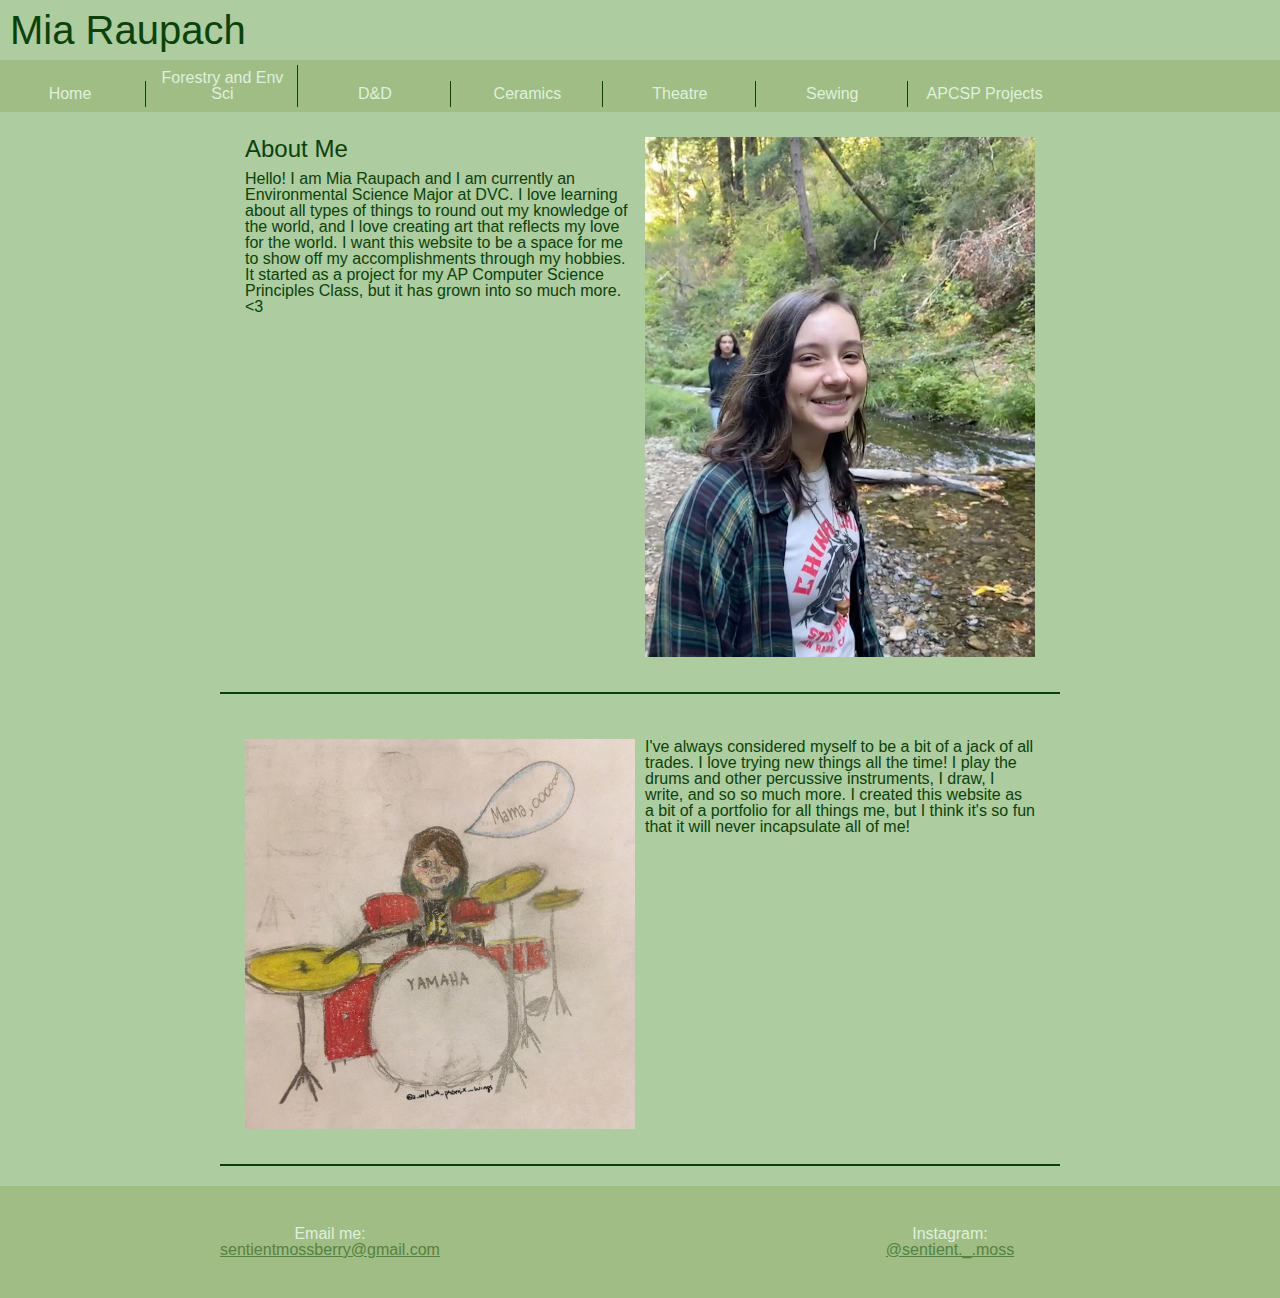
<file: index.html>
<!DOCTYPE html>
<html>

<head>
  <meta charset="utf-8">
  <meta name="viewport" content="width=device-width, initial-scale=1">
  <title>Mia Raupach</title>
  <link href="reset.css" rel="stylesheet" type="text/css" />
  <link href="style.css" rel="stylesheet" type="text/css" />
</head>

<body>
  <header>
    <h1>Mia Raupach</h1>
    <nav>
      <ul>
        <li><a href="index.html">Home</a></li>
        <li><a href="env.html">Forestry and Env Sci</a></li>
        <li><a href="D&D.html">D&D</a></li>
        <li><a href="ceramics.html">Ceramics</a></li>
        <li><a href="theatre.html">Theatre</a></li>
        <li><a href="sew.html">Sewing</a></li>
        <li><a href="APCSP.html">APCSP Projects</a></li>
      </ul>
    </nav>
  </header>
  <div id="aboutme">
    <div class="inner">
      <h2>About Me</h2>
      <p>Hello! I am Mia Raupach and I am currently an Environmental Science Major at DVC. I love learning about all types of things to round out my knowledge of the world, and I love creating art that reflects my love for the world. I want this website to be a space for me to show off my accomplishments through my hobbies. It started as a project for my AP Computer Science Principles Class, but it has grown into so much more. <3</p>
    </div>
    <div class="inner">
      <img src="img/Mia.jpeg" alt="Mia standing in front of a creek"/>
    </div>
  </div>

  <div id="aboutme">
    <div class="inner">
      <img src="img/drumDrawing.jpeg" alt="Drawing of Mia playing drums and singing"/>
    </div>
    <div class="inner">
      <p>I've always considered myself to be a bit of a jack of all trades. I love trying new things all the time! I play the drums and other percussive instruments, I draw, I write, and so so much more. I created this website as a bit of a portfolio for all things me, but I think it's so fun that it will never incapsulate all of me!</p>
    </div>
  </div>

  <footer>
    <div class="inner">
      <div class="content">
        Email me:
        <p><a><a href="sentientmossberry@gmail.com">sentientmossberry@gmail.com</a></a></p>
      </div>
    </div>
    <div class="inner">
      <div class="content">
        Instagram:
        <p><a><a href="https://www.instagram.com/sentient._.moss/">@sentient._.moss</a></a></p>
      </div>
    </div>
    
    <div class="spacer"> </div>
  </footer>
  
</body>
  
</html>
</file>
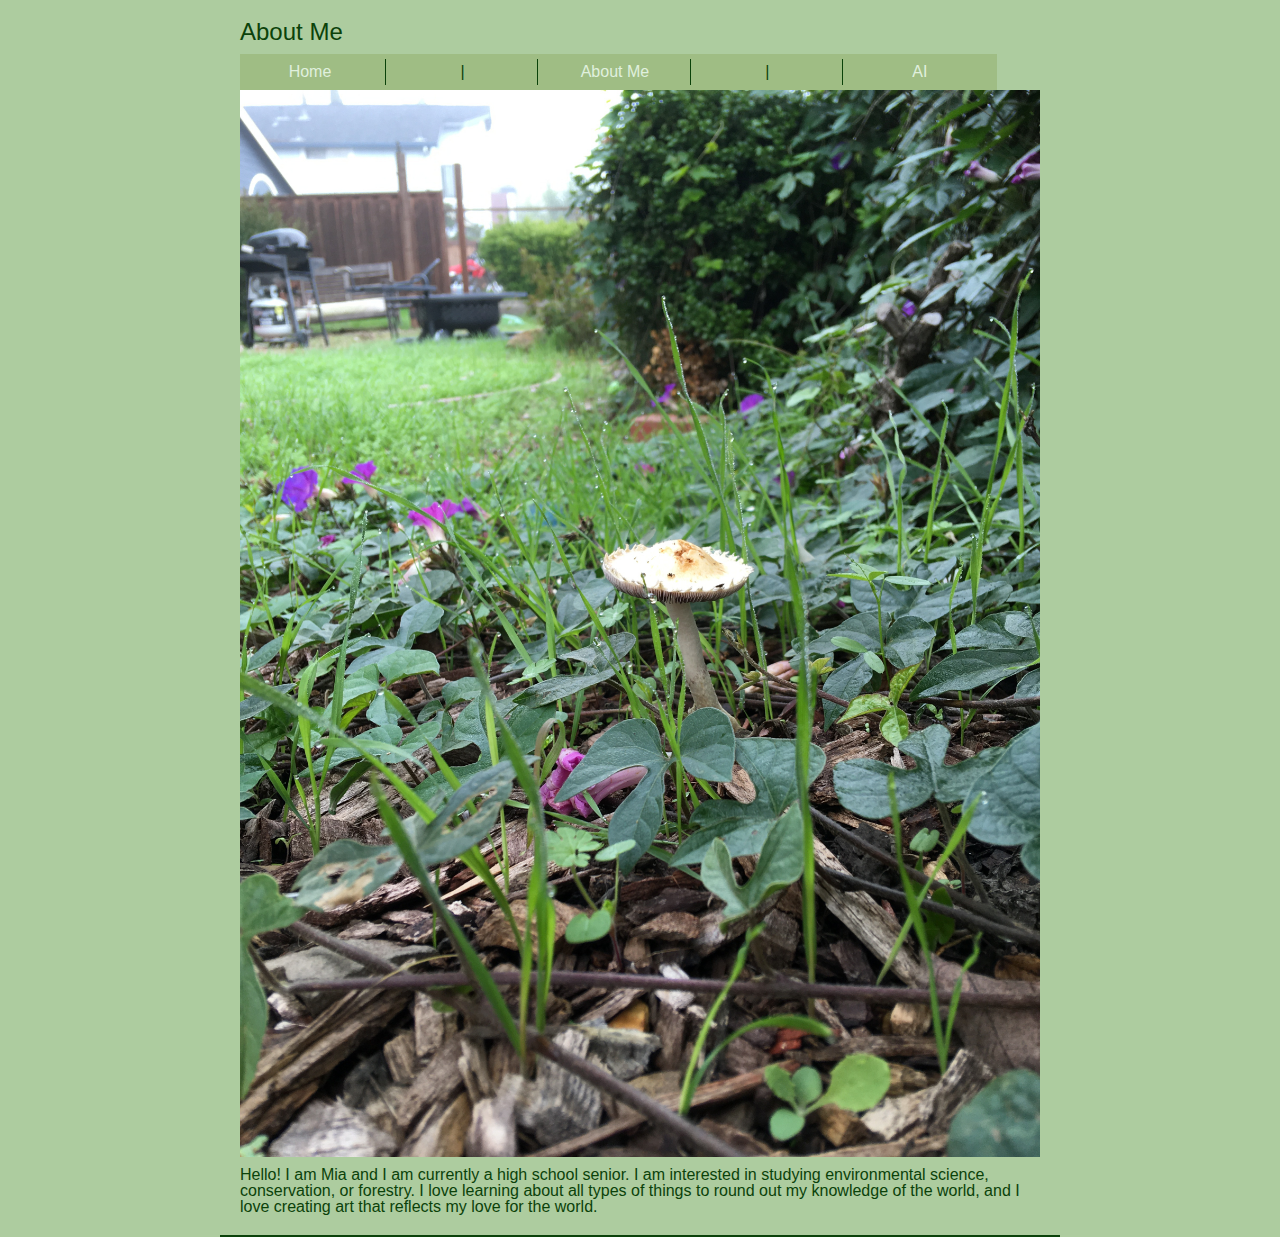
<file: aboutme.html>
<!DOCTYPE html>
<html>

<head>
  <meta charset="utf-8">
  <meta name="viewport" content="width=device-width">
  <title>Mia's Projects</title>
  <link href="reset.css" rel="stylesheet" type="text/css" />
  <link href="style.css" rel="stylesheet" type="text/css" />
</head>

<body>
  <header>
  <div id="aboutme">
    <h2>About Me</h2>
    <nav>
      <ul>
        <li><a href="index.html">Home</a></li>
        <li>|</li>
        <li><a href="aboutme.html">About Me</a></li>
        <li>|</li>
        <li><a href="AI.html">AI</a></li>
      </ul>
    </nav>
    <img src="img/Mia Mushroom.jpg" alt="A lovely little mushroom in the green green grass"/>
    <p>Hello! I am Mia and I am currently a high school senior. I am interested in studying environmental science, conservation, or forestry. I love learning about all types of things to round out my knowledge of the world, and I love creating art that reflects my love for the world. </p>
  </div>
</body>

</html>
</file>
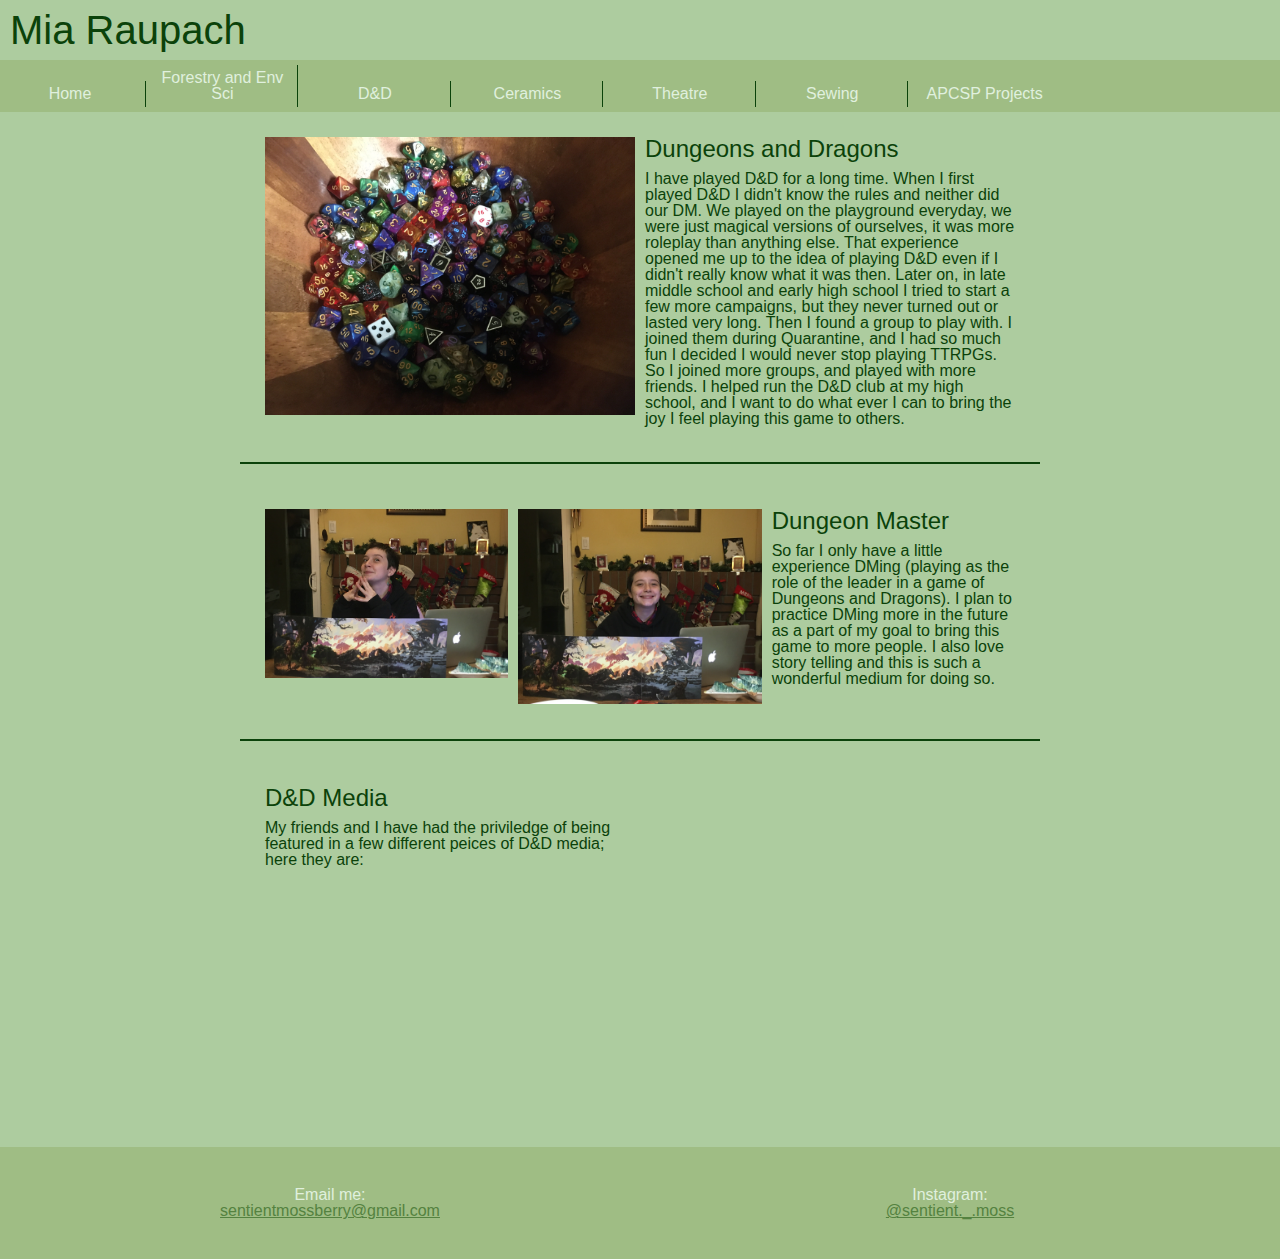
<file: D&D.html>
<!DOCTYPE html>
<html>

<head>
  <meta charset="utf-8">
  <meta name="viewport" content="width=device-width, initial-scale=1">
  <title>Mia Raupach</title>
  <link href="reset.css" rel="stylesheet" type="text/css" />
  <link href="style.css" rel="stylesheet" type="text/css" />
</head>

<body>
  <header>
    <h1>Mia Raupach</h1>
    <nav>
      <ul>
        <li><a href="index.html">Home</a></li>
        <li><a href="env.html">Forestry and Env Sci</a></li>
        <li><a href="D&D.html">D&D</a></li>
        <li><a href="ceramics.html">Ceramics</a></li>
        <li><a href="theatre.html">Theatre</a></li>
        <li><a href="sew.html">Sewing</a></li>
        <li><a href="APCSP.html">APCSP Projects</a></li>
      </ul>
    </nav>
  </header>
  <div id="project-container">
    <!-- start of project template-->

    <div class="project">
      <div class="inner">
        <img src="img/dice.jpeg" alt="Wooden bowl full of polyhedral D&D dice"/>
      </div>
      <div class="inner">
        <h2>Dungeons and Dragons</h2>
        <p>I have played D&D for a long time. When I first played D&D I didn't know the rules and neither did our DM. We played on the playground everyday, we were just magical versions of ourselves, it was more roleplay than anything else. That experience opened me up to the idea of playing D&D even if I didn't really know what it was then. Later on, in late middle school and early high school I tried to start a few more campaigns, but they never turned out or lasted very long. Then I found a group to play with. I joined them during Quarantine, and I had so much fun I decided I would never stop playing TTRPGs. So I joined more groups, and played with more friends. I helped run the D&D club at my high school, and I want to do what ever I can to bring the joy I feel playing this game to others. </p>
      </div>
    </div>

    <div class="project">
      <div class="inner">
        <img src="img/DMsus.jpeg" alt="Mia emulates famous DM Matthew Mercer behind a DM screen"/>
      </div>
      <div class="inner">
        <img src="img/DMsmile.jpeg" alt="Mia smiles gleefully from behind a DM screen"/>
      </div>
      <div class="inner">
        <h2>Dungeon Master</h2>
        <p>So far I only have a little experience DMing (playing as the role of the leader in a game of Dungeons and Dragons). I plan to practice DMing more in the future as a part of my goal to bring this game to more people. I also love story telling and this is such a wonderful medium for doing so. </p>
      </div>
    </div>
    
    <div class="project">
      <div class="inner">
        <h2>D&D Media</h2>
        <p>My friends and I have had the priviledge of being featured in a few different peices of D&D media; here they are:</p>
      </div>
      <div class="inner">
        <iframe         src="https://www.youtube.com/embed/WaOrOG69Bt0?si=typIDuMpbTHDpECk">
        </iframe>
      </div>
      <div class="inner">
        <iframe        src="https://www.youtube.com/embed/VlKBE6Mb6iY?si=y5nCaCDQBYfS_tlX">
        </iframe>
      </div>
    </div>

  </div>

  <footer>
    <div class="inner">
      <div class="content">
        Email me:
        <p><a><a href="sentientmossberry@gmail.com">sentientmossberry@gmail.com</a></a></p>
      </div>
    </div>
    <div class="inner">
      <div class="content">
        Instagram:
        <p><a><a href="https://www.instagram.com/sentient._.moss/">@sentient._.moss</a></a></p>
      </div>
    </div>
    <div class="spacer"> </div>
  </footer>
  
</body>

</html>
</file>
<file: style.css>
html {
  height: 100%;
  width: 100%;
  background-color: #adcc9f;
  }

body {
  font-family: 'Gill Sans', 'Gill Sans MT', Calibri, 'Trebuchet MS', sans-serif;
  color: rgb(11, 66, 10);
}

a {
  color: #548240;
}

a:hover {
  color: #e0f0de;
}

index:header {
  margin-bottom: 20px;
  padding: 20px;
  border-bottom: 2px solid rgb(11, 66, 10);
}

header h1 {
  font-size: 2.5em;
  padding: 10px;
}

header nav {
  background-color: #9fbd84;
  padding-top: 5px;
  padding-bottom: 5px;
}

.clear {
  clear: both;
}

#project-container, #aboutme {
  margin: 0 auto;
  width: 90%;
  max-width: 800px;
}

.project, #aboutme, footer {
  margin-bottom: 20px;
  padding: 20px;
  border-bottom: 2px solid rgb(11, 66, 10);
  display: flex;
  flex-flow: row wrap;
}

.project:last-child, div.aboutme:last-child, footer:last-child {
  border-bottom: none;
}

.inner {
  padding: 5px;
  flex: 1 200px;
}

.project img, #aboutme img {
  width: 100%;
  float: left;
  margin-right: 10px;
  margin-bottom: 10px;
}

.project video {
  width: 100%;
  float: left;
  margin-right: 10px;
  margin-bottom: 10px;
}

.project h2, #aboutme h2 {
  font-size: 1.5em;
  margin-bottom: 10px;
}

.project h3 {
  font-weight: bold;
  margin-bottom: 10px;
}

.project p {
  margin-bottom: 10px;
}

.AI {
  padding-bottom: 5px;
  padding-top: 5px;
}

footer {
  background-color: #9fbd84;
  text-align: center;
  color: #e0f0de;
}

footer div.content {
  text-align: center;
  padding: 15px;
}

footer div.spacer {
  height: 20px;
  background-color: #adcc9f;
}


header nav ul li {
  display: inline-block;
  border-right: solid 1px;
  margin-right: 2px;
  padding-right: 5px;
  width: 140px;
  text-align: center;
  padding-top: 5px;
  padding-bottom: 5px;
}

header nav ul li:hover{
  background-color: #77a662;
}

header nav ul li a {
  color: #e0f0de;
  text-decoration: none;
}

header nav ul li a:hover {
color: #e0f0de;
}

header nav ul li:last-child {
  border-right: solid 0px;
}

@media screen and (max-width: 400px) {
  header nav ul li {
    display: block;
    border-right: solid 1px;
    margin-right: 2px;
    padding-right: 5px;
    width: 100%;
    text-align: center;
    padding-top: 5px;
    padding-bottom: 5px;
  }
}
</file>
